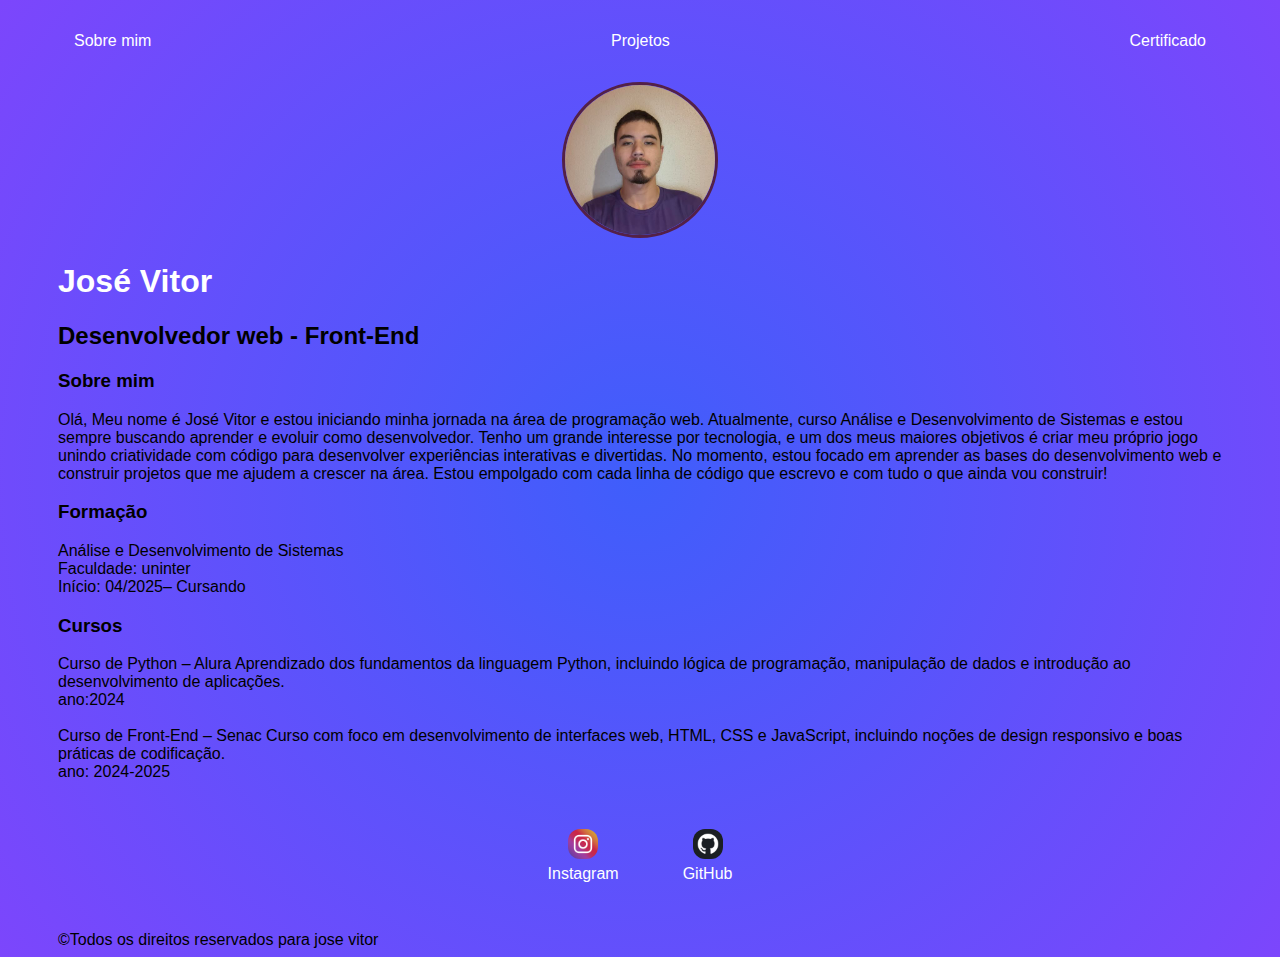
<file: home/index.html>
<!DOCTYPE html>
<html lang="pt-br">
<head>
    <meta charset="UTF-8">
    <meta name="viewport" content="width=device-width, initial-scale=1.0">
    <title>Portfolio</title>
    <link rel="stylesheet" href="./style.css">

</head>
<body>
    <div class="container">
        <nav>
            <ul>
                <li>
                    <a href="./index.html">Sobre mim</a>
                </li>
                <li>
                    <a href="../projetos/projetos.html">Projetos</a>
                </li>
                <li>
                    <a href="../certificados/certificados.html">Certificado</a>
                </li>
            </ul>
        </nav>
        
        <header>
            <div class="center">
                <img src="../home/imagem/483902712_1009890284425859_2751586621864004863_n.jpg" alt="">
            </div>
            <h1>José Vitor</h1>
            <h2>Desenvolvedor web - Front-End</h2>
        </header>
        
        <main>
            <section>
                <h3>Sobre mim</h3>
                <p>Olá, Meu nome é José Vitor e estou iniciando minha jornada na área de programação web. Atualmente, curso Análise e Desenvolvimento de Sistemas e estou sempre buscando aprender e evoluir como desenvolvedor.

                    Tenho um grande interesse por tecnologia, e um dos meus maiores objetivos é criar meu próprio jogo unindo criatividade com código para desenvolver experiências interativas e divertidas.
                    
                    No momento, estou focado em aprender as bases do desenvolvimento web e construir projetos que me ajudem a crescer na área. Estou empolgado com cada linha de código que escrevo e com tudo o que ainda vou construir!
                    
                    </p>
            </section>
        
            <section>
                <h3>Formação</h3>
                <p>Análise e Desenvolvimento de Sistemas
                    <br>
                    Faculdade: uninter
                    <br>
                    Início: 04/2025– Cursando</p>
            </section>
        
            <section>
                <h3>Cursos</h3>
                <p>Curso de Python – Alura
                    Aprendizado dos fundamentos da linguagem Python, incluindo lógica de programação, manipulação de dados e introdução ao desenvolvimento de aplicações. <br>
                    ano:2024
                    <br>
                    <br>
                    Curso de Front-End – Senac
                    Curso com foco em desenvolvimento de interfaces web, HTML, CSS e JavaScript, incluindo noções de design responsivo e boas práticas de codificação. <br>
                    ano: 2024-2025</p>
            </section>
        </main>
        
        <footer>
            <a href="https://www.instagram.com/123josevitor/" target="_blank">
                <img src="./imagem/instagram-6338393_1280.webp" alt="">
                <p>Instagram</p>
            </a>
        
            <a href="https://github.com/settings/profile" target="_blank">
                <img src="./imagem/github.webp" alt="">
                <p>GitHub</p>
            </a>
        
            
        </footer>
        &copy;<p2>Todos os direitos reservados para jose vitor </p2>
    </div>


</body>
</html>
</file>
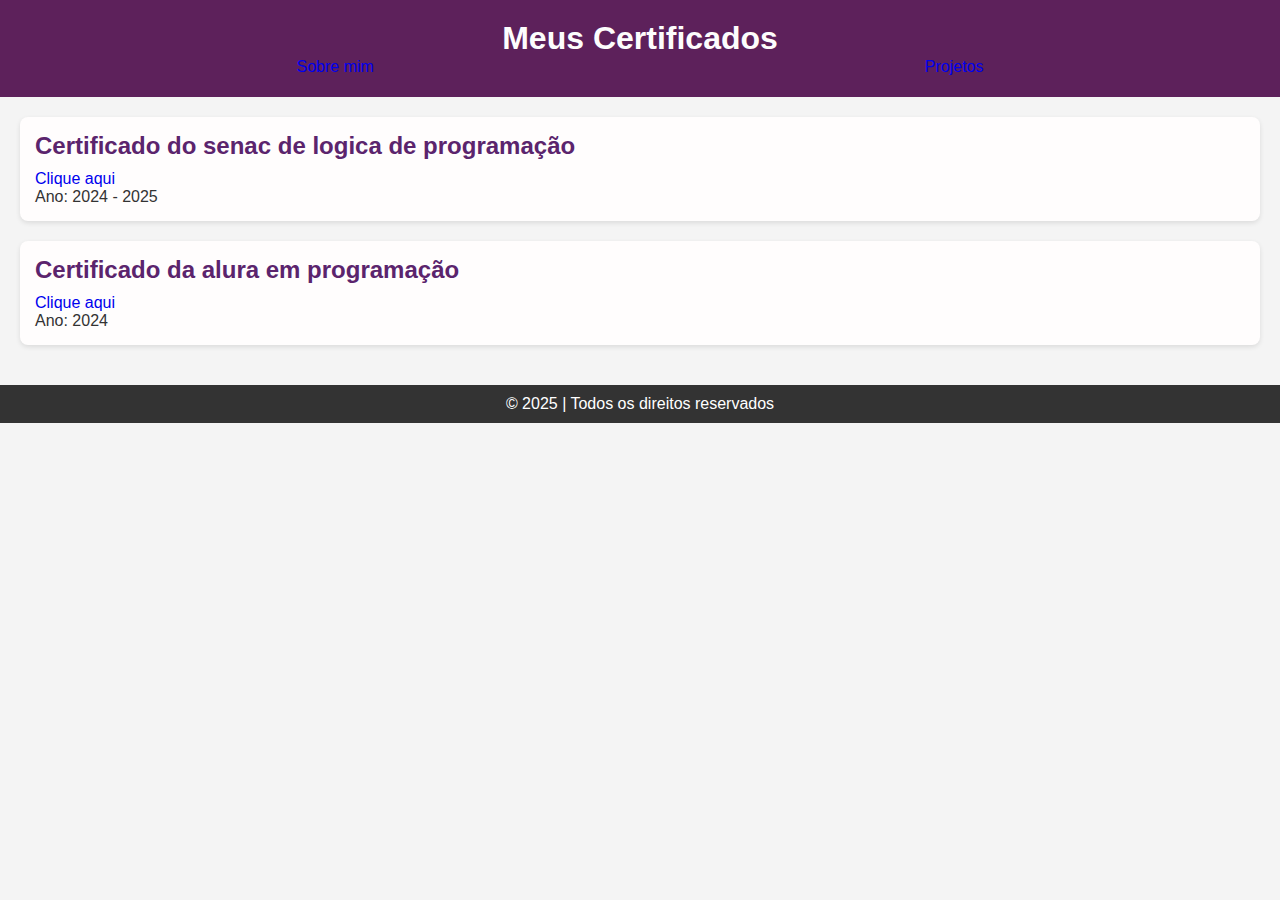
<file: certificados/certificados.html>
<!DOCTYPE html>
<html lang="pt-BR">
<head>
    <meta charset="UTF-8">
    <meta name="viewport" content="width=device-width, initial-scale=1.0">
    <title>Meus Certificados</title>
    <link rel="stylesheet" href="style.css">
</head>
<body>
    <header>
        <h1>Meus Certificados</h1>

        <div class="cores">
        <nav>
            <ul>
                <li>
                    <a href="../home/index.html">Sobre mim</a>
                </li>
                <li>
                    <a href="../projetos/projetos.html">Projetos</a>
                </li>
            </ul>
        </nav>
    </div>
    </header>

    <section class="certificados">
        <div class="certificado">
            <h2>Certificado do senac de logica de programação</h2>
            <a href="../certificados/images/certificado_1485270.pdf" target="_blank">Clique aqui</a>
            <p>Ano: 2024 - 2025</p>
        </div>

        <div class="certificado">
            <h2>Certificado  da alura em programação </h2>
            <a href="../certificados/images/José Vitor Dos Santos Alves - Formação A partir do zero_ iniciante em programação - Alura - Copia.pdf" target="_blank">Clique aqui</a>
            <p>Ano: 2024</p>
        </div>       
    </section>

    <footer>
        <p>&copy; 2025 | Todos os direitos reservados</p>
    </footer>
</body>
</html>
</file>
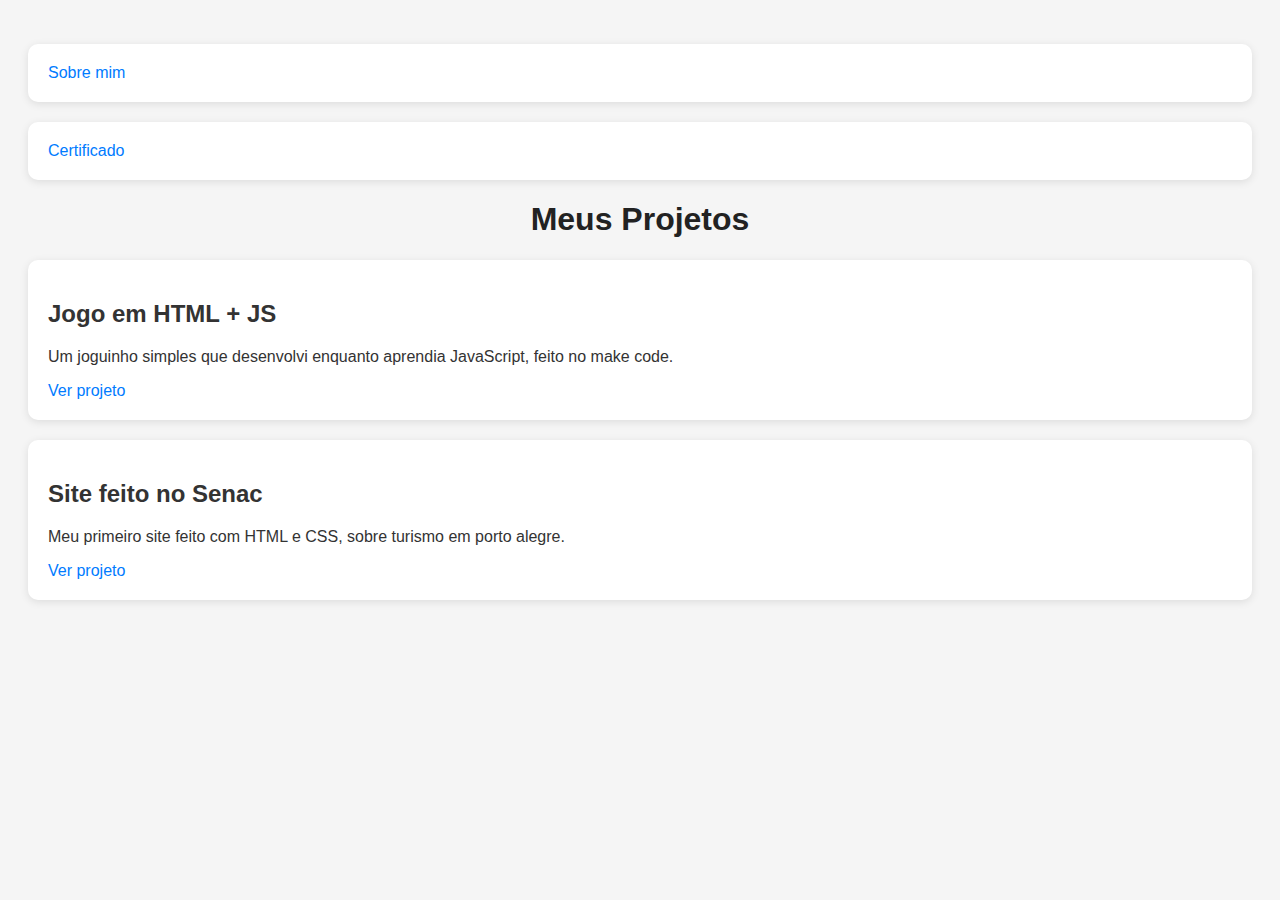
<file: projetos/projetos.html>
<!DOCTYPE html>
<html lang="pt-BR">
<head>
  <meta charset="UTF-8">
  <title>Meus Projetos</title>
  <link rel="stylesheet" href="projetos.css">
</head>
<body>
    <nav>
        <ul>
            <li>
                <a href="../home/index.html">Sobre mim</a>
            </li>

            <li>
                <a href="../certificados/certificados.html">Certificado</a>
            </li>
        </ul>
    </nav>

  <h1>Meus Projetos</h1>






  
  <ul>
    <li>
      <h2>Jogo em HTML + JS</h2>
      <p>Um joguinho simples que desenvolvi enquanto aprendia JavaScript, feito no make code.</p>
      <a href="https://github.com/zesantos-ctrl/projeto1" target="_blank">Ver projeto</a>
    </li>

    <li>
      <h2>Site feito no Senac</h2>
      <p>Meu primeiro site feito com HTML e CSS, sobre turismo em porto alegre.</p>
      <a href="https://github.com/zesantos-ctrl/Projeto-senac" target="_blank">Ver projeto</a>
    </li>

  </ul>

</body>
</html>
</file>
<file: home/style.css>
body {
    background: rgb(63,94,251);
    background: radial-gradient(circle, rgba(63,94,251,1) 0%, rgba(124,70,252,1) 100%);
    font-family: Arial, Helvetica, sans-serif;
}

ul {
    display: flex;
    justify-content: space-between;
    list-style-type: none;
    align-items: center;
    padding: 16px;
}

a {
    color: white;
    text-decoration: none;
}

 header img {
    width: 150px;
    height: 150px;
    border-radius: 50%;
    border: solid rgb(83, 33, 72);
}

.center {
    text-align: center;
}

h1 {
    color: white;
}

footer img {
    width: 30px ;
    height: 30px;
    border-radius: 40%;
}

footer {
    display: flex;
    justify-content: center;   
}

footer a {
    margin: 2rem;
    text-align: center;
}

footer p {
    margin-top: 2px;
}

p2 {
    position: relative;
    left: auto;
}

.container {
    padding: 0px 50px;
}

nav a:hover {
    color: rgb(84, 33, 68);
}
</file>
<file: certificados/style.css>
* {
    margin: 0;
    padding: 0;
    box-sizing: border-box;
}

body {
    font-family: Arial, sans-serif;
    background-color: #f4f4f4;
    color: #333;
}

header {
    background-color: #5d215b;
    padding: 20px;
    text-align: center;
    color: rgb(253, 253, 253);
}

.certificados {
    display: flex;
    flex-direction: column;
    gap: 20px;
    padding: 20px;
}

.certificado {
    background-color: rgb(255, 253, 253);
    padding: 15px;
    border-radius: 8px;
    box-shadow: 0 2px 5px rgba(0, 0, 0, 0.1);
}

.certificado h2 {
    color: #5b246d;
    margin-bottom: 10px;
}

footer {
    text-align: center;
    padding: 10px;
    background-color: #333;
    color: white;
    margin-top: 20px;
}

a {
    text-decoration: none;
}

a:hover {
    color: #3c1a34;
}

ul {
    display: flex;
    justify-content: space-around;
    list-style-type: none;
    text-align: center;
    padding: 1px;

}

.cores a:hover {
    color: white;
}
</file>
<file: projetos/projetos.css>
body {
    font-family: Arial, sans-serif;
    background-color: #f5f5f5;
    color: #333;
    padding: 20px;
  }
  
  h1 {
    text-align: center;
    color: #222;
  }
  
  ul {
    list-style: none;
    padding: 0;
  }
  
  li {
    background-color: #fff;
    margin-bottom: 20px;
    padding: 20px;
    border-radius: 10px;
    box-shadow: 0 2px 8px rgba(0,0,0,0.1);
  }
  
  a {
    color: #007bff;
    text-decoration: none;
  }
  
  a:hover {
    text-decoration: underline;
  }
</file>
